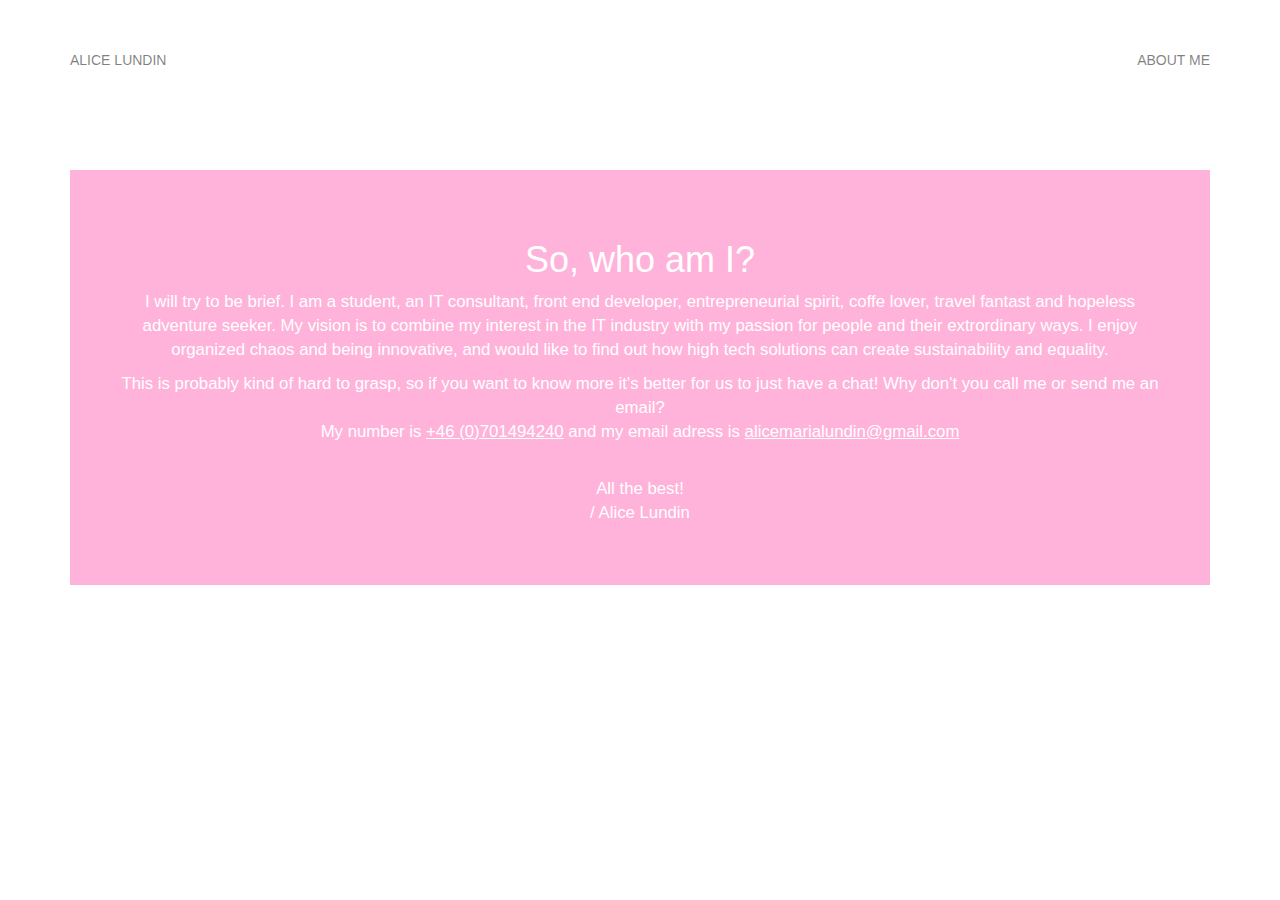
<file: pages/about.html>
﻿<!DOCTYPE html>
<html xmlns="http://www.w3.org/1999/xhtml">
<head>
    <title>Alice Lundin</title>
    <meta charset="utf-8">
    <meta http-equiv="X-UA-Compatible" content="IE=edge">
    <meta name="viewport" content="width=device-width, initial-scale=1">
    <link href="../bootstrap/css/bootstrap.css" rel="stylesheet" />

    <link href="../less/styles.css" rel="stylesheet" />
</head>
<body>

    <!-- Navigation bar -->
    <div class="container navigation">
        <nav class="row">
            <div id="myName" class="col-xs-6">
                <a href="../">ALICE LUNDIN</a>
            </div>
            <div id="topLinks" class="col-xs-6">
                <a>ABOUT ME </a> 
            </div>
        </nav>
    </div>
    <!-- Main content area -->
    <div class="container maincontent">
        <div class="row">
            <div class="col-xs-12">
                <div class="aboutmeBox">
                    <h1>So, who am I?</h1>
                    <p>
                        I will try to be brief. I am a student, an IT consultant, front end developer, entrepreneurial spirit, coffe lover, travel fantast and hopeless adventure seeker.
                        My vision is to combine my interest in the IT industry with my passion for people and their extrordinary ways. I enjoy organized chaos and being innovative, and would like
                        to find out how high tech solutions can create sustainability and equality.
                    </p>
                    <p>
                        This is probably kind of hard to grasp, so if you want to know more it's better for us to just have a chat! Why don't you call me or send me an email?
                        <br />My number is <u>+46 (0)701494240</u>  and my email adress is  <u>alicemarialundin@gmail.com</u>
                    </p>
                    <p><br />All the best! <br />/ Alice Lundin</p>
                </div>
            </div>
        </div>
    </div>

</body>
</html>
</file>
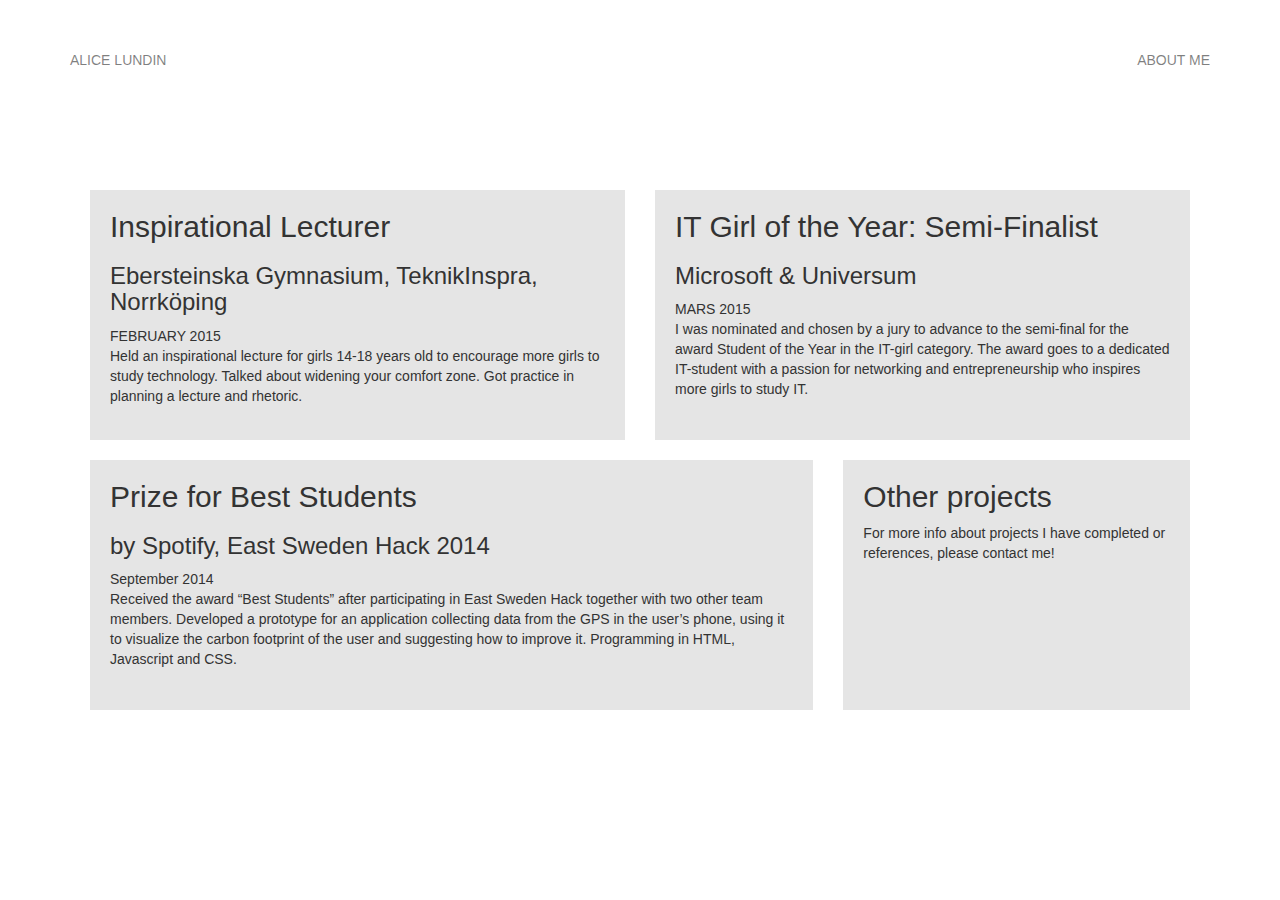
<file: pages/achieve.html>
﻿<!DOCTYPE html>
<html xmlns="http://www.w3.org/1999/xhtml">
<head>
    <title>Alice Lundin</title>
    <meta charset="utf-8">
    <meta http-equiv="X-UA-Compatible" content="IE=edge">
    <meta name="viewport" content="width=device-width, initial-scale=1">
    <link href="../bootstrap/css/bootstrap.css" rel="stylesheet" />

    <link href="../less/styles.css" rel="stylesheet" />
</head>
<body>

    <!-- Navigation bar -->
    <div class="container navigation">
        <nav class="row">
            <div id="myName" class="col-xs-6">
                <a href="../">ALICE LUNDIN</a>
            </div>
            <div id="topLinks" class="col-xs-6">
                <a href="about.html">ABOUT ME </a> 
            </div>
        </nav>
    </div>
    <!-- Main content area -->
    <div class="container maincontent">
        <div class="row achieve">
            <div class="col-xs-6">
                <div class="achieveText">
                    <h2>Inspirational Lecturer</h2>
                    <h3>Ebersteinska Gymnasium, TeknikInspra, Norrköping</h3>
                    <p>
                        FEBRUARY 2015 <br />
                        Held an inspirational lecture for girls 14-18 years old to encourage more girls to study technology. Talked about widening your comfort zone. Got practice in planning a lecture and rhetoric.
                    </p>
                </div>
            </div>

            <div class="col-xs-6">
                <div class="achieveText">
                    <h2>IT Girl of the Year: Semi-Finalist</h2>
                    <h3>Microsoft &amp; Universum</h3>
                    <p>
                        MARS 2015 <br />
                        I was nominated and chosen by a jury to advance to the semi-final for the award Student of the Year in the IT-girl category. The award goes to a dedicated IT-student with a passion for networking and entrepreneurship who inspires more girls to study IT.
                    </p>
                </div>
            </div>

            <div class="col-xs-8">
                <div class="achieveText">
                    <h2>Prize for Best Students</h2>
                    <h3>by Spotify, East Sweden Hack 2014</h3>
                    <p>
                        September 2014 <br />
                        Received the award “Best Students” after participating in East Sweden Hack together with two other team members. Developed a prototype for an application collecting data from the GPS in the user’s phone, using it to visualize the carbon footprint of the user and suggesting how to improve it. Programming in HTML, Javascript and CSS.
                    </p>
                </div>
            </div>

            <div class="col-xs-4">
                <div class="achieveText">
                    <h2>Other projects</h2>
                    <p>
                         For more info about projects I have completed or references, please contact me!                    
                    </p>
                </div>
            </div>

        </div>
    </div>

</body>
</html>
</file>
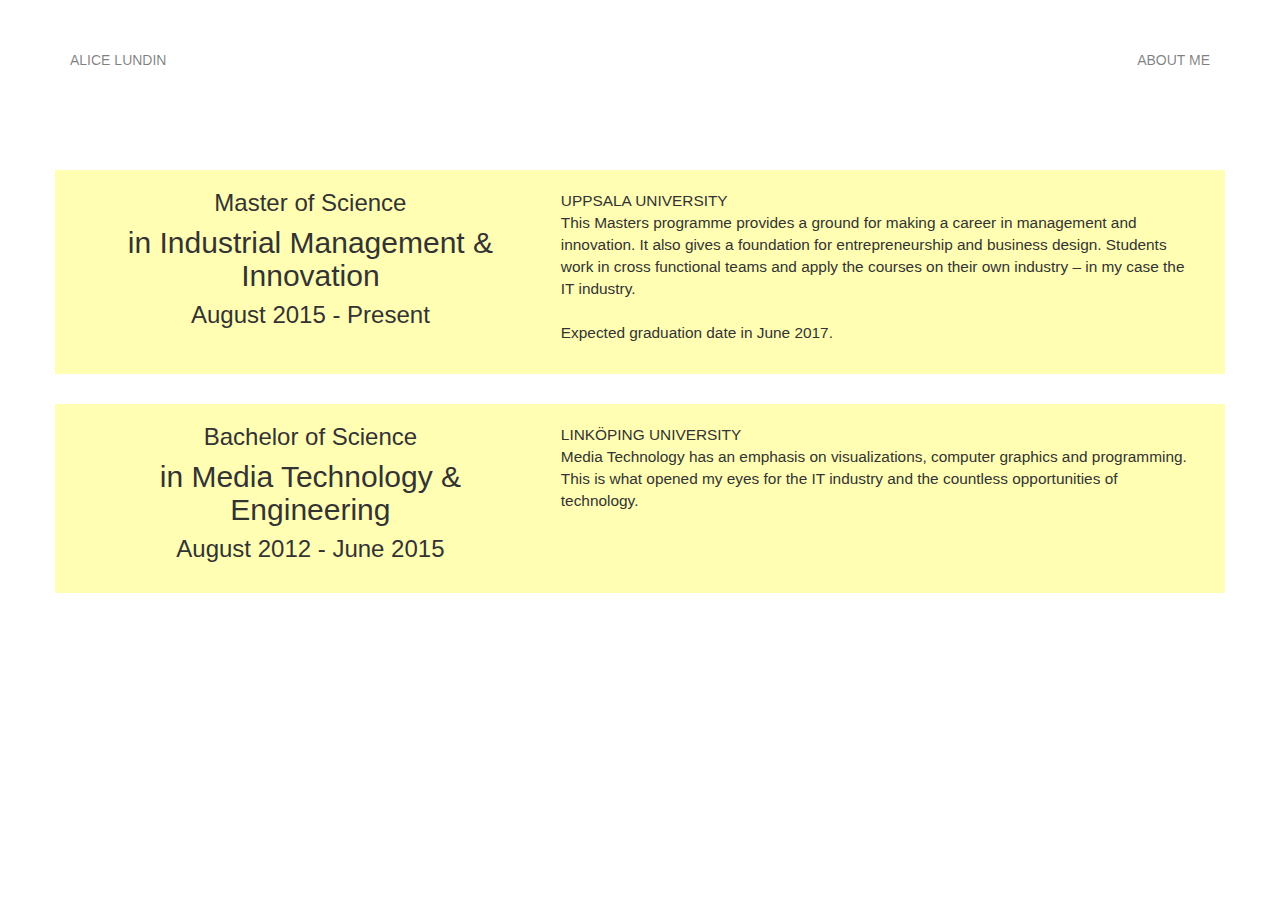
<file: pages/studies.html>
﻿<!DOCTYPE html>
<html xmlns="http://www.w3.org/1999/xhtml">
<head>
    <title>Alice Lundin</title>
    <meta charset="utf-8">
    <meta http-equiv="X-UA-Compatible" content="IE=edge">
    <meta name="viewport" content="width=device-width, initial-scale=1">
    <link href="../bootstrap/css/bootstrap.css" rel="stylesheet" />

    <link href="../less/styles.css" rel="stylesheet" />
</head>
<body>

    <!-- Navigation bar -->
    <div class="container navigation">
        <nav class="row">
            <div id="myName" class="col-xs-6">
                <a href="../">ALICE LUNDIN</a>
            </div>
            <div id="topLinks" class="col-xs-6">
                <a href="about.html">ABOUT ME </a> 
            </div>
        </nav>
    </div>
    <!-- Main content area -->
    <div class="container maincontent">
        <div class="row study">
            <div class="col-xs-5">
                <div class="studyYears">
                    <h3>Master of Science</h3>
                    <h2>in Industrial Management &amp; Innovation</h2>
                    <h3>August 2015 - Present</h3>
                </div>
            </div>
            <div class="col-xs-7">
                <div class="studyText">
                    <p>
                        UPPSALA UNIVERSITY <br /> This Masters programme provides a ground for making a career in management and innovation. It also gives a foundation for entrepreneurship and business design. Students work in cross functional teams and apply the courses on their own industry – in my case the IT industry.
                        <br /><br />Expected graduation date in June 2017.
                    </p>
                </div>
            </div>
        </div>

        <div class="row study">
            <div class="col-xs-5">
                <div class="studyYears">
                    <h3>Bachelor of Science</h3>
                    <h2>in Media Technology &amp; Engineering</h2>
                    <h3>August 2012 - June 2015</h3>
                </div>
            </div>
            <div class="col-xs-7">
                <div class="studyText">
                    <p>
                        LINKÖPING UNIVERSITY<br /> Media Technology has an emphasis on visualizations, computer graphics and programming. This is what opened my eyes for the IT industry and the countless 
                        opportunities of technology. 
                    </p>
                </div>
            </div>
        </div>
    </div>

</body>
</html>
</file>
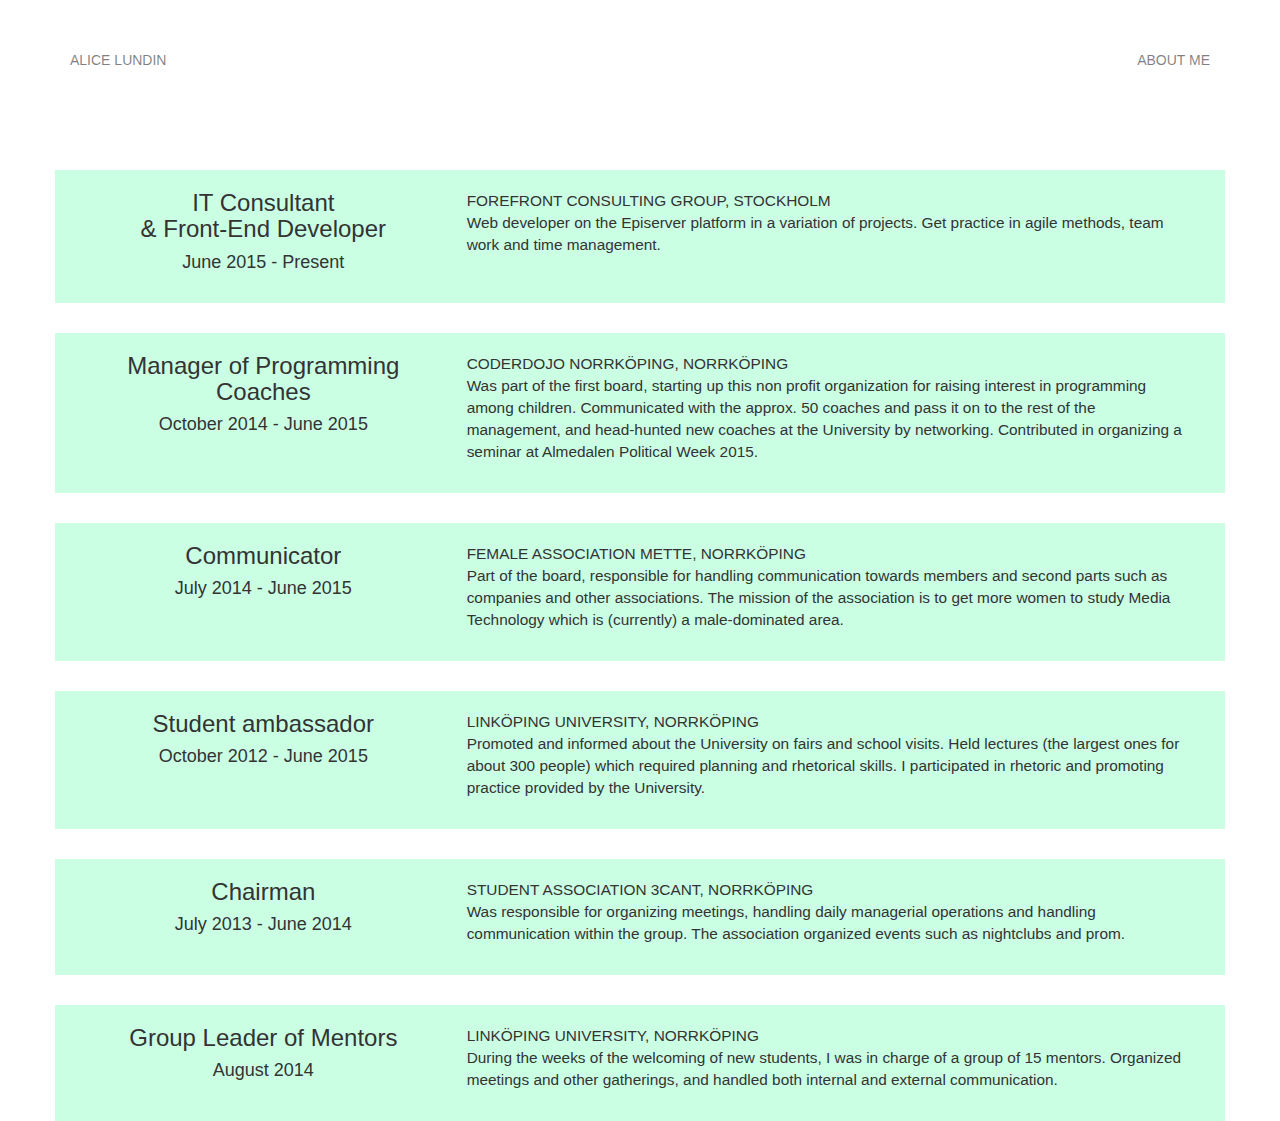
<file: pages/work.html>
﻿<!DOCTYPE html>
<html xmlns="http://www.w3.org/1999/xhtml">
<head>
    <title>Alice Lundin</title>
    <meta charset="utf-8">
    <meta http-equiv="X-UA-Compatible" content="IE=edge">
    <meta name="viewport" content="width=device-width, initial-scale=1">
    <link href="../bootstrap/css/bootstrap.css" rel="stylesheet" />

    <link href="../less/styles.css" rel="stylesheet" />
    <link href="../less/mobilestyles.css" rel="stylesheet" />
</head>
<body>

    <!-- Navigation bar -->
    <div class="container navigation">
        <nav class="row">
            <div id="myName" class="col-xs-6">
                <a href="../">ALICE LUNDIN</a>
            </div>
            <div id="topLinks" class="col-xs-6">
                <a href="about.html">ABOUT ME </a>
            </div>
        </nav>
    </div>
    <!-- Main content area -->
    <!-- Forefront -->
    <div class="container maincontent">
        <div class="row work">
            <div class="col-xs-12 col-sm-4">
                <div class="workYears">
                    <h3>IT Consultant <br /> &amp; Front-End Developer</h3>
                    <h4>June 2015 - Present</h4>
                </div>
            </div>
            <div class="col-xs-12 col-sm-8 ">
                <div class="workText">
                    <p>
                        FOREFRONT CONSULTING GROUP, STOCKHOLM  <br />
                        Web developer on the Episerver platform in a variation of projects. Get practice in agile methods, team work and time management.
                    </p>

                </div>
            </div>
        </div>
        <!-- Coderdojo -->
        <div class="row work">
            <div class="col-xs-12 col-sm-4">
                <div class="workYears">
                    <h3>Manager of Programming Coaches</h3>
                    <h4>October 2014 - June 2015</h4>
                </div>
            </div>
            <div class="col-xs-12 col-sm-8">
                <div class="workText">
                    <p>
                        CODERDOJO NORRKÖPING, NORRKÖPING <br />
                        Was part of the first board, starting up this non profit organization for raising interest in programming among children. Communicated with the approx. 50 coaches and pass it on to the rest of the management, and head-hunted
                        new coaches at the University by networking. Contributed in organizing a seminar at Almedalen Political Week 2015.
                    </p>
                </div>
            </div>
        </div>
        <!-- Mette -->
        <div class="row work">
            <div class="col-xs-12 col-sm-4">
                <div class="workYears">
                    <h3>Communicator</h3>
                    <h4>July 2014 - June 2015</h4>
                </div>
            </div>
            <div class="col-xs-12 col-sm-8">
                <div class="workText">
                    <p>
                        FEMALE ASSOCIATION METTE, NORRKÖPING <br />
                        Part of the board, responsible for handling communication towards members and second parts such as companies and other associations.
                        The mission of the association is to get more women to study Media Technology which is (currently) a male-dominated area.
                    </p>
                </div>
            </div>
        </div>
        <!-- Studentambassador -->
        <div class="row work">
            <div class="col-xs-12 col-sm-4">
                <div class="workYears">
                    <h3>Student ambassador</h3>
                    <h4>October 2012 - June 2015</h4>
                </div>
            </div>
            <div class="col-xs-12 col-sm-8">
                <div class="workText">
                    <p>
                        LINKÖPING UNIVERSITY, NORRKÖPING <br />
                        Promoted and informed about the University on fairs and school visits. Held lectures (the largest ones for about 300 people) which required planning and rhetorical skills.
                        I participated in rhetoric and promoting practice provided by the University.
                    </p>
                </div>
            </div>
        </div>

        <!-- 3Cant -->
        <div class="row work">
            <div class="col-xs-12 col-sm-4">
                <div class="workYears">
                    <h3>Chairman</h3>
                    <h4>July 2013 - June 2014</h4>
                </div>
            </div>
            <div class="col-xs-12 col-sm-8">
                <div class="workText">
                    <p>
                        STUDENT ASSOCIATION 3CANT, NORRKÖPING <br />
                        Was responsible for organizing meetings, handling daily managerial operations and handling communication within the group. The association organized
                        events such as nightclubs and prom.
                    </p>
                </div>
            </div>
        </div>

        <!-- Huvudklassfadder -->
        <div class="row work">
            <div class="col-xs-12 col-sm-4">
                <div class="workYears">
                    <h3>Group Leader of Mentors</h3>
                    <h4>August 2014</h4>
                </div>
            </div>
            <div class="col-xs-12 col-sm-8">
                <div class="workText">
                    <p>
                        LINKÖPING UNIVERSITY, NORRKÖPING <br />
                        During the weeks of the welcoming of new students, I was in charge of a group of 15 mentors. Organized meetings and other gatherings, and handled both 
                        internal and external communication. 
                    </p>
                </div>
            </div>
        </div>
    </div>

</body>
</html>
</file>
<file: less/styles.css>
﻿body {
  background-color: white;
  font-family: 'Gill Sans', 'Gill Sans MT', Calibri, 'Trebuchet MS', sans-serif;
}
a:hover,
h1.contentText:hover,
#myName {
  text-decoration: none;
  cursor: pointer;
}
.navigation {
  transition: color linear 0.6s;
  color: rgba(0, 0, 0, 0.5);
  padding-top: 50px;
  padding-bottom: 100px;
}
.navigation a {
  color: rgba(0, 0, 0, 0.5);
  transition: color linear 0.6s;
}
.navigation div#topLinks {
  text-align: right;
}
.navigation:hover {
  transition: all linear 0.6s;
  color: rgba(0, 0, 0, 0.8);
}
.navigation:hover a {
  color: rgba(0, 0, 0, 0.8);
  transition: color linear 0.6s;
}
.maincontent {
  height: 600px;
}
.maincontent .box,
.maincontent .contactBox {
  text-align: center;
  margin-bottom: 20px;
}
.maincontent .box {
  height: 250px;
}
.maincontent .box .contactBox {
  height: 70px;
  opacity: 0.8;
  transition: all linear 0.4s;
}
.maincontent .box #first {
  background-color: rgba(255, 179, 218, 0.7);
}
.maincontent .box #second {
  background-color: rgba(255, 254, 179, 0.7);
}
.maincontent .box #third {
  background-color: rgba(179, 255, 216, 0.7);
}
.maincontent .contentBox {
  background-repeat: no-repeat;
  background-size: cover;
  overflow: hidden;
  height: 100%;
  opacity: 0.7;
  transition: all linear 0.4s;
}
.maincontent .contentBox img {
  height: 100%;
}
.maincontent .contentBox .contentText {
  /*position: relative;
            top: 90px;*/
  position: relative;
  top: 45%;
  transform: translateY(-50%);
  color: white;
  font-size: 48px;
  opacity: 0;
  transition: all linear 0.4s;
}
.maincontent .contentBox:hover,
.maincontent .box .contactBox:hover {
  transition: all linear 0.4s;
  opacity: 1;
}
.maincontent .contentBox:hover .contentText,
.maincontent .box .contactBox:hover .contentText {
  opacity: 1;
  transition: all linear 0.4s;
}
.maincontent .contentBox:hover {
  cursor: pointer;
}
.maincontent .contactBox p {
  color: rgba(0, 0, 0, 0.8);
  position: relative;
  top: 50%;
  transform: translateY(-50%);
}
.maincontent p i.fa {
  color: rgba(0, 0, 0, 0.7);
  transition: color linear 0.4s;
  font-size: 40px;
  margin-left: 10px;
  margin-right: 10px;
}
.maincontent p i.fa:hover {
  cursor: pointer;
  color: rgba(0, 0, 0, 0.5);
  transition: all linear 0.4s;
}
.aboutmeBox {
  padding: 50px;
  background-color: #ffb3da;
  color: white;
  font-size: 1.2em;
  text-align: center;
}
.study {
  padding: 20px;
  margin-bottom: 30px;
  background-color: #fffeb3;
  text-align: center;
}
.study h2,
.study h3 {
  margin-top: 0;
}
.study p {
  font-size: 1.1em;
  text-align: left;
}
.work {
  background-color: rgba(179, 255, 216, 0.7);
  padding: 20px;
  margin-bottom: 30px;
}
.work h2,
.work h3 {
  margin-top: 0;
}
.work p {
  font-size: 1.1em;
  text-align: left;
}
.work .workYears {
  text-align: center;
}
.achieve {
  padding: 20px;
  margin-bottom: 30px;
}
.achieve .achieveText {
  background-color: rgba(0, 0, 0, 0.1);
  padding: 20px;
  margin-bottom: 20px;
  height: 250px;
}
.achieve h2 {
  margin-top: 0;
}
</file>
<file: less/mobilestyles.css>
﻿@media (max-width: 767px) {
  .navigation {
    padding-bottom: 30px;
    padding-top: 20px;
  }
  .maincontent .contentBox {
    background-position: 25% 50%;
  }
  .maincontent .contentBox .contentText {
    opacity: 1;
    font-size: 28px;
    top: 36%;
  }
  .maincontent .box {
    height: 115px;
  }
  .maincontent .box .contactBox {
    height: 40px;
  }
  .work .workYears h3 {
    font-size: 16px;
  }
  .work .workYears h4 {
    font-size: 14px;
  }
  .work p {
    font-size: 0.9em;
  }
}
</file>
